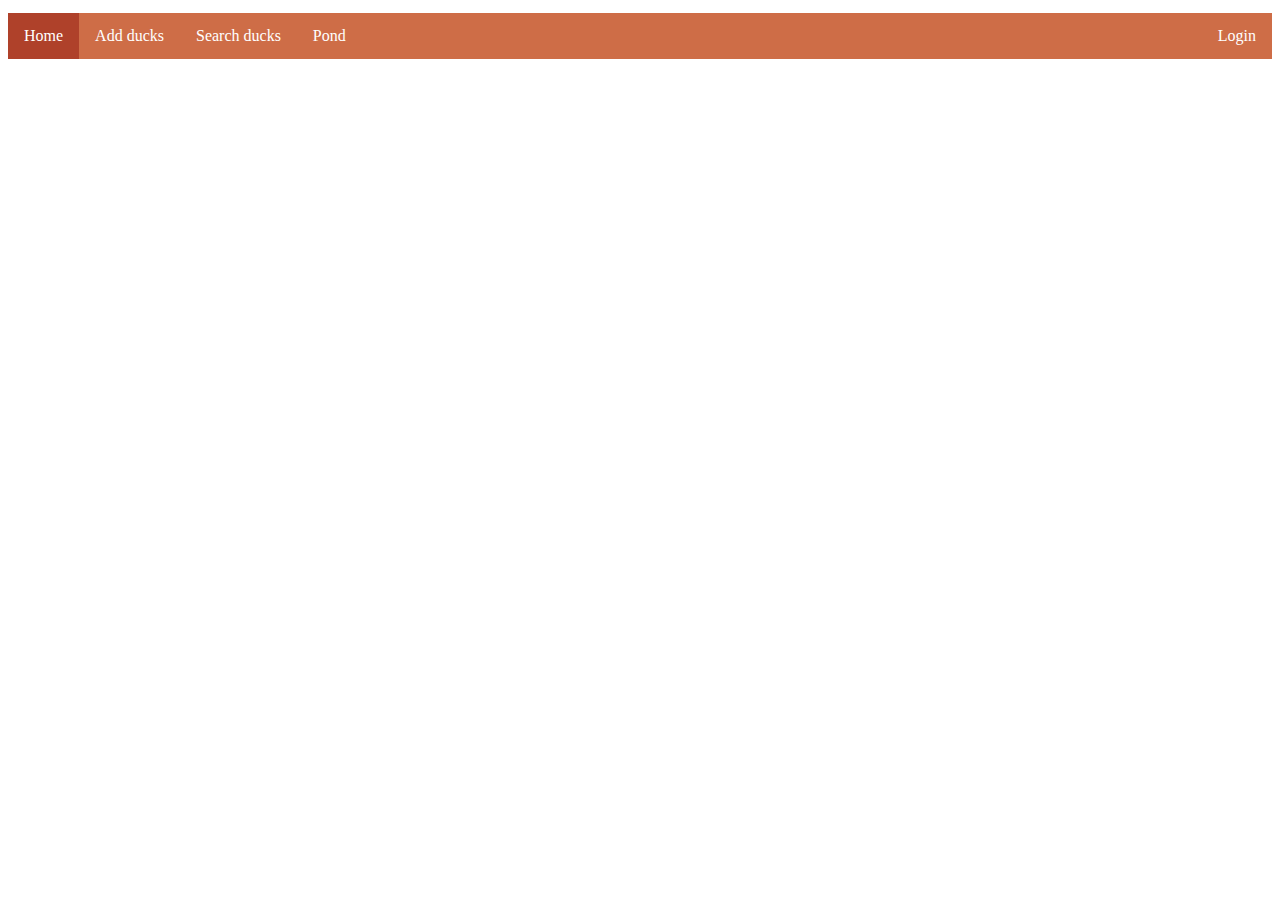
<file: index.html>
<!DOCTYPE html>
<html lang="en">
<head>
    <meta charset="UTF-8">
    <meta name="viewport" content="width=device-width, initial-scale=1.0">
    <link rel="stylesheet" href="navbar.css">
    <title>Ducks Application Home Page</title>
</head>
<body>

    <ul class="topnav">
        <li><a class="active" href="index.html">Home</a></li>
        <li><a href="add.html">Add ducks</a></li>        
        <li><a href="search.html">Search ducks</a></li>
        <li><a href="pond.html">Pond</a></li>
        <li class="right"><a  href="login.html">Login</a></li>
      </ul>

   
</body>
<script src="configuration.js"></script>

</html>
</file>
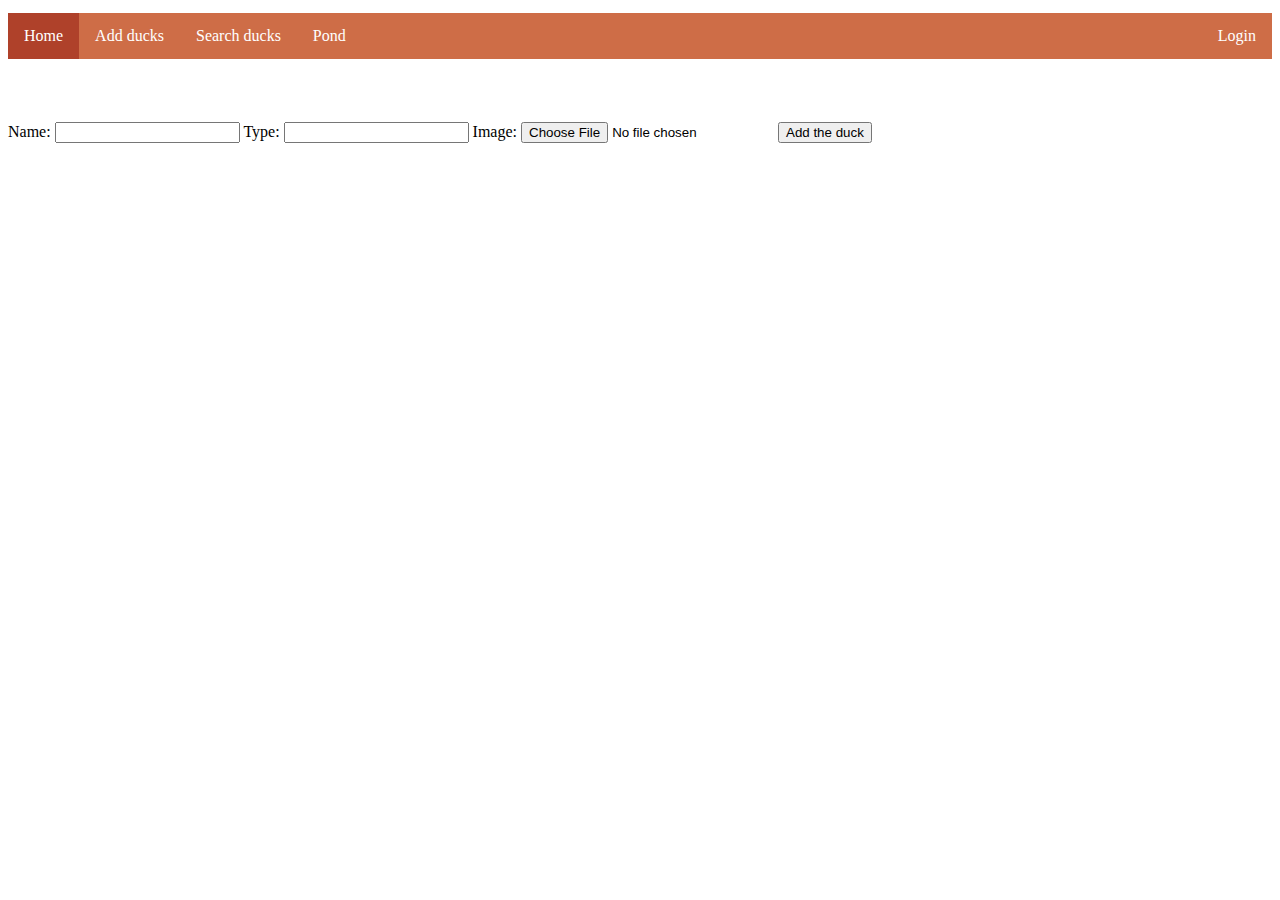
<file: add.html>
<!DOCTYPE html>
<html lang="en">
  <head>
    <meta charset="UTF-8" />
    <meta name="viewport" content="width=device-width, initial-scale=1.0" />
    <link rel="stylesheet" href="navbar.css">
    <title>Add a duck</title>
  </head>
  <body>
    <ul class="topnav">
      <li><a class="active" href="index.html">Home</a></li>
      <li><a href="add.html">Add ducks</a></li>        
      <li><a href="search.html">Search ducks</a></li>
      <li><a href="pond.html">Pond</a></li>
      <li class="right"><a  href="login.html">Login</a></li>
    </ul>
    <div>
      <label>Name:</label>
      <input id="name" />
      <label>Type:</label>
      <input id="type" />
      <label>Image:</label>
      <input type="file" id="imageInput" />
      <button onclick="addTheDuck()">Add the duck</button>
    </div>
    <script src="configuration.js"></script>
    <script>
      let host = getHost();
          async function addTheDuck() {
              let message = "";
                let duckName = document.getElementById("name").value;
                let duckType = document.getElementById("type").value;

                //alert("You entered: id=" + duckId + " ,type=" + duckType);
                //let duck = {x: duckId, y: duckType};
                //alert("You entered: id=" + duck.x + " ,type=" + duck.y);

                let duck = {name: duckName, type: duckType};
                //alert("You entered: id=" + duck.id + " ,type=" + duck.type);

                console.log("You entered:" + JSON.stringify(duck));

                let request = {
                  method: "POST",
                  headers: {
                      "Content-Type": "application/json",
                      'Authorization': 'Bearer ${configuration.token()}'
                  },
                  body: JSON.stringify(duck)
                };
                let response = await fetch(host + "/ducks", request);
                if(response.status == 200) {
                  let id = await response.json();
                  let result = await submitTheImage(id);
                  if(result) {
                      message = "The duck was added successfully!";
                  } else {
                      message = "Something went wrong! Duck data was saved successfully but duck image was not saved.";
                  }
                } else {
                  console.log(response);
                  message = "Something went wrong! Duck data could not be saved.";
                }
                console.log(message);
          }

          async function submitTheImage(duckId) {               
                let imageInput = document.getElementById("imageInput");            
                let formData = new FormData();
                formData.append("file", imageInput.files[0]);
                let request = {
                  method: "POST",
                  body: formData
                };
                let response = await fetch(host + "/ducks/" + duckId + "/image", request);
                let result = await response.json();
                return result;

          }
    </script>
  </body>
</html>
</file>
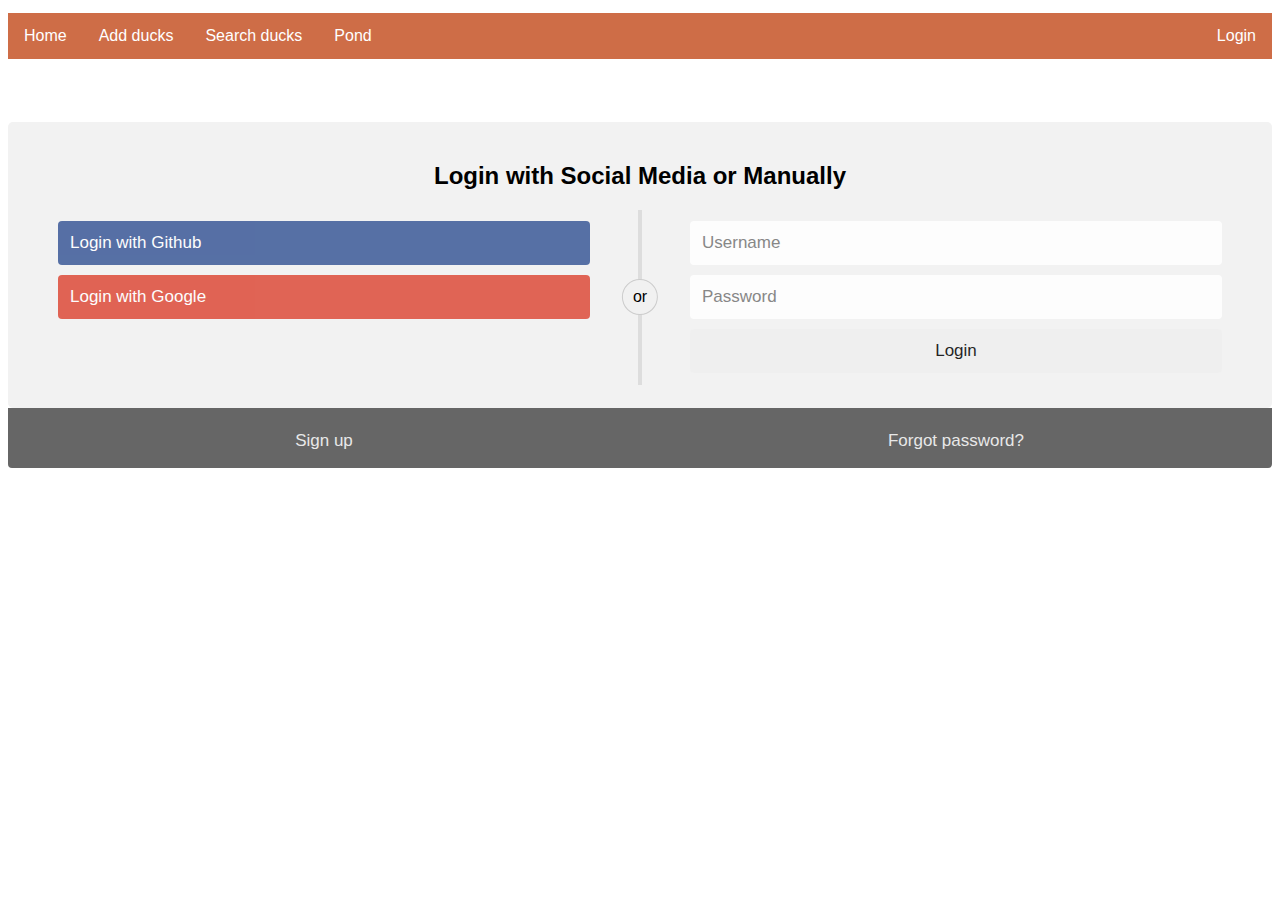
<file: login.html>
<!DOCTYPE html>
<html lang="en">
  <head>
    <meta charset="UTF-8" />
    <meta name="viewport" content="width=device-width, initial-scale=1.0" />
    <link rel="stylesheet" href="navbar.css" />
    <link rel="stylesheet" href="login.css" />
    <title>Login/Registeration</title>
  </head>
  <body>
    <ul class="topnav">
      <li><a href="index.html">Home</a></li>
      <li><a href="add.html">Add ducks</a></li>
      <li><a href="search.html">Search ducks</a></li>
      <li><a href="pond.html">Pond</a></li>
      <li class="right"><a class="active" href="login.html">Login</a></li>
    </ul>

    <div class="container">
      <form>
        <div class="row">
          <h2 style="text-align: center">
            Login with Social Media or Manually
          </h2>
          <div class="vl">
            <span class="vl-innertext">or</span>
          </div>

          <div class="col">
            <a href="#" class="fb btn">
              <i class="fa fa-facebook fa-fw"></i> Login with Github
            </a>
            <a href="#" class="google btn">
              <i class="fa fa-google fa-fw"></i> Login with Google
            </a>
          </div>

          <div class="col">
            <div class="hide-md-lg">
              <p>Or sign in manually:</p>
            </div>

            <input type="text" id="username" placeholder="Username" required />
            <input
              type="password"
              id="password"
              placeholder="Password"
              required
            />
            <input type="button" onclick="login()" value="Login" />
          </div>
        </div>
      </form>
    </div>

    <div class="bottom-container">
      <div class="row">
        <div class="col">
          <a href="register.html" style="color: white" class="btn">Sign up</a>
        </div>
        <div class="col">
          <a href="#" style="color: white" class="btn">Forgot password?</a>
        </div>
      </div>
    </div>

    <script src="configuration.js"></script>
  </body>
</html>
</file>
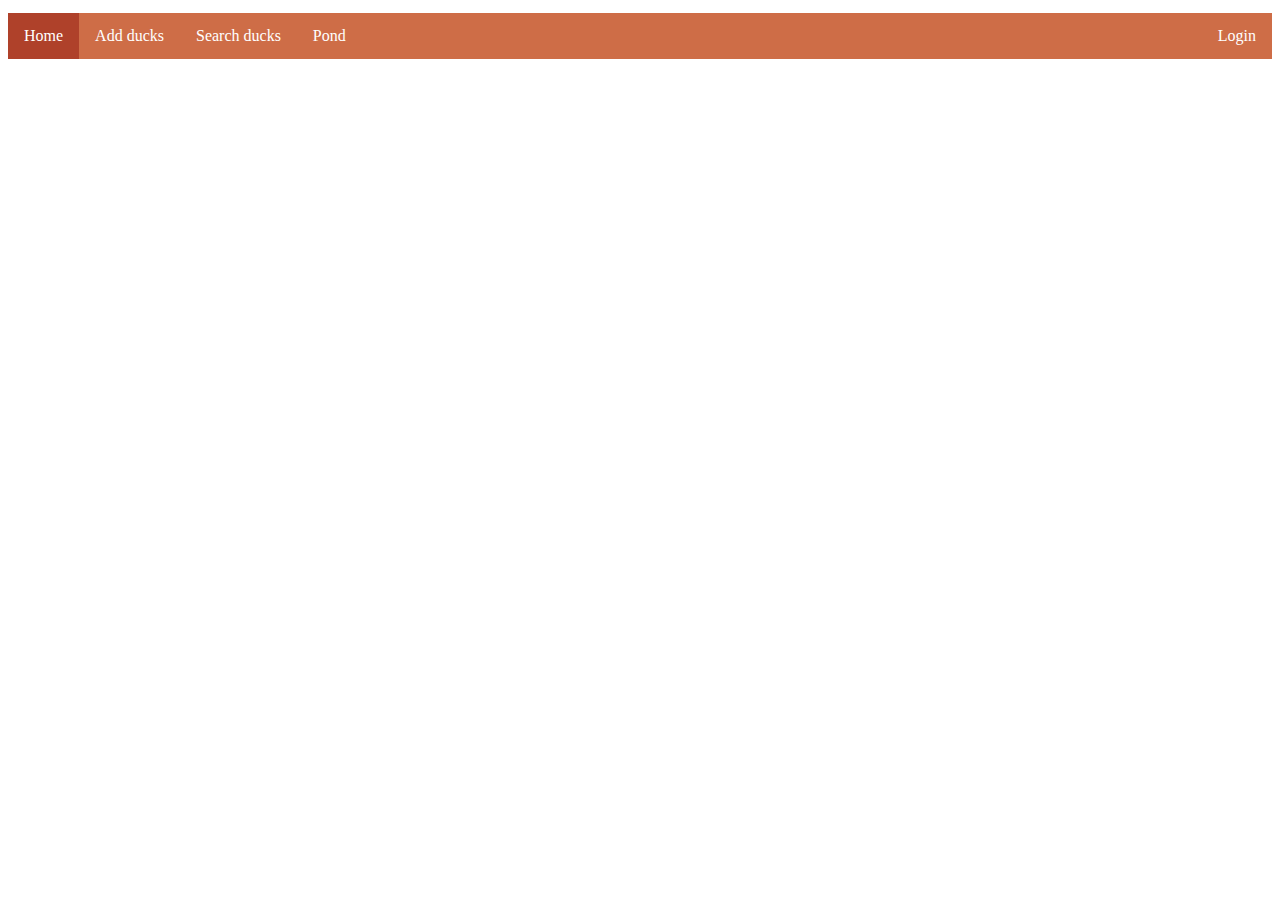
<file: pond.html>
<!DOCTYPE html>
<html lang="en">
  <head>
    <meta charset="UTF-8" />
    <meta name="viewport" content="width=device-width, initial-scale=1.0" />
    <link rel="stylesheet" href="navbar.css">
    <link rel="stylesheet" href="pond.css">
    <title>The pond</title>    
  </head>
  <body>
    <ul class="topnav">
      <li><a class="active" href="index.html">Home</a></li>
      <li><a href="add.html">Add ducks</a></li>        
      <li><a href="search.html">Search ducks</a></li>
      <li><a href="pond.html">Pond</a></li>
      <li class="right"><a  href="login.html">Login</a></li>
    </ul>

    <div id="pond"></div>
    <script src="configuration.js"></script>
    <script>
      let host = configuration.host();
      let ducks = [];
      displayTheDucks();

      async function getAll() {
        const headers = { 'Authorization': `Bearer ${configuration.token()}` };
        let response = await fetch(host + "/ducks", { headers });
        let result = await response.json();
        return result;
      }

      async function displayTheDucks() {
        if (ducks.length == 0) {
          ducks = await getAll();
        }

        let pond = document.getElementById("pond");
        pond.innerHTML = "";

        for (let duck of ducks) {
          let div = document.createElement("div");
          div.className = "flip-card";
          let innerHtml = `
            <div class="flip-card-inner">
              <div class="flip-card-front">
               <img
                   src="${host}/ducks/${duck.id}/image"
                   alt="Duck"
                   style="width: 100%"
                />
              </div>
              <div class="flip-card-back">
                <h1>${duck.name}</h1>
                <p>${duck.type}</p>
               </div>
            </div>
            `;
          div.innerHTML = innerHtml;
          pond.appendChild(div);
        }
      }
    </script>
  </body>
</html>
</file>
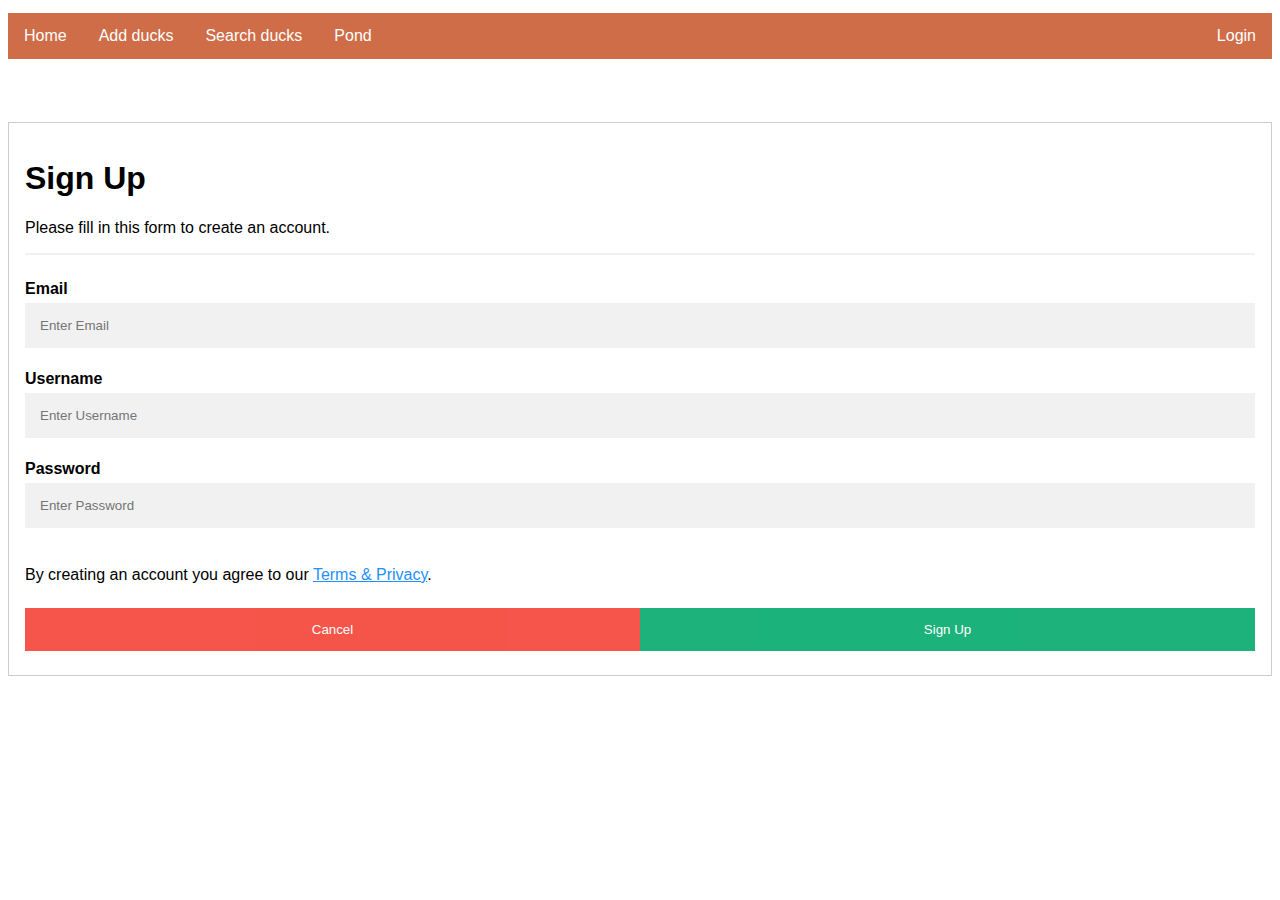
<file: register.html>
<!DOCTYPE html>
<html>
    <head>
        <meta charset="UTF-8">
        <meta name="viewport" content="width=device-width, initial-scale=1.0">
        <link rel="stylesheet" href="navbar.css">
        <link rel="stylesheet" href="register.css">
        <title>Registeration</title>
    </head>
<body>
    <ul class="topnav">
        <li><a  href="index.html">Home</a></li>
        <li><a href="add.html">Add ducks</a></li>        
        <li><a href="search.html">Search ducks</a></li>
        <li><a href="pond.html">Pond</a></li>
        <li class="right"><a  class="active" href="login.html">Login</a></li>
    </ul>

<form  style="border:1px solid #ccc">
  <div class="container">
    <h1>Sign Up</h1>
    <p>Please fill in this form to create an account.</p>
    <hr>

    <label for="email"><b>Email</b></label>
    <input type="text" placeholder="Enter Email" id="email" required>

    <label for="username"><b>Username</b></label>
    <input type="text"  placeholder="Enter Username" id="username" required>

    <label for="password"><b>Password</b></label>
    <input type="password" placeholder="Enter Password" id="password" required>
    
      
    <p>By creating an account you agree to our <a href="#" style="color:dodgerblue">Terms & Privacy</a>.</p>

    <div class="clearfix">
      <button type="button" class="cancelbtn">Cancel</button>
      <button type="button" onclick="signup()" class="signupbtn">Sign Up</button>
    </div>
  </div>
</form>
<script src="configuration.js"></script>
<script src="register.js"></script>
</body>
</html>
</file>
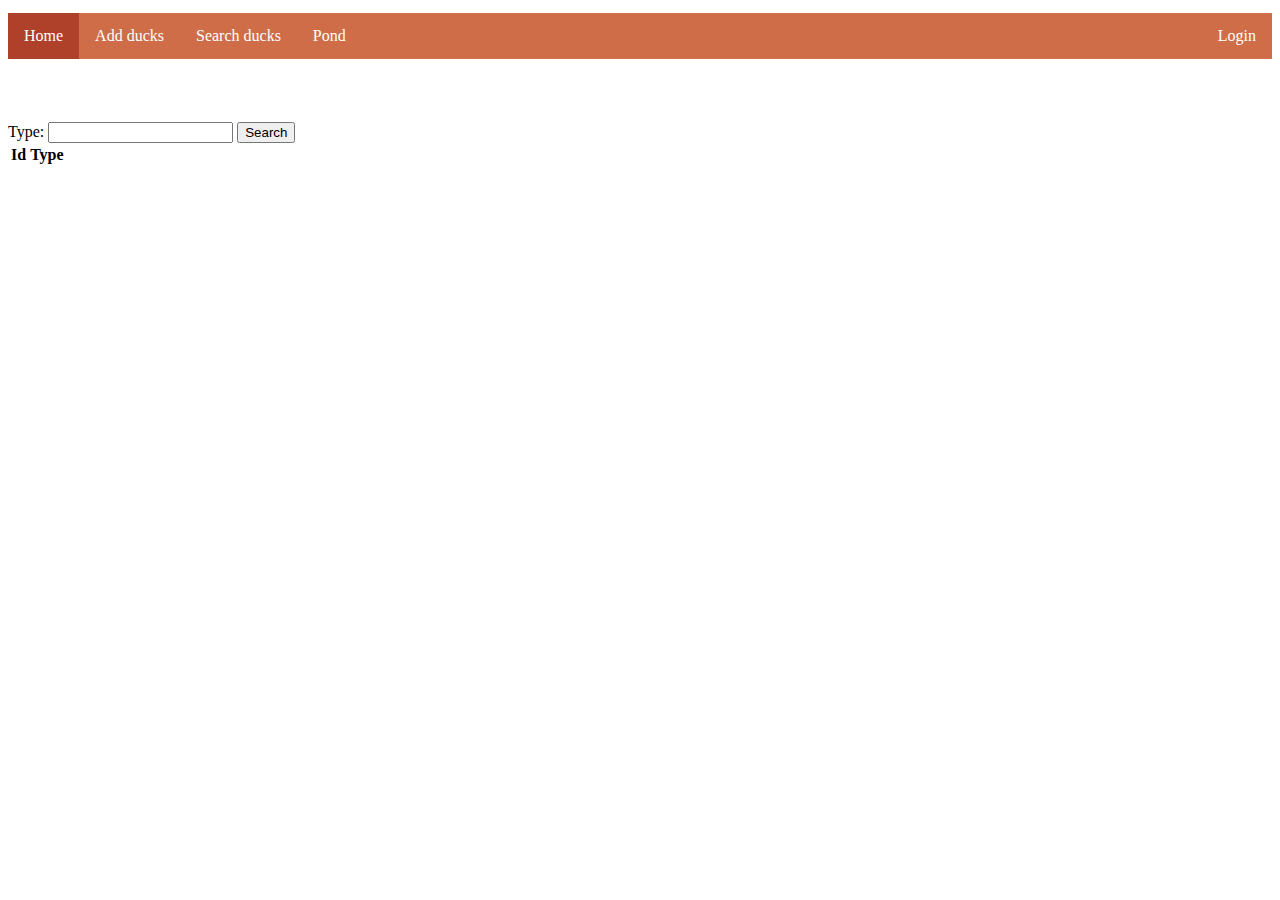
<file: search.html>
<!DOCTYPE html>
<html lang="en">
  <head>
    <meta charset="UTF-8" />
    <meta name="viewport" content="width=device-width, initial-scale=1.0" />
    <link rel="stylesheet" href="navbar.css">
    <title>Search ducks</title>   
  </head>
  <body>
    <ul class="topnav">
      <li><a class="active" href="index.html">Home</a></li>
      <li><a href="add.html">Add ducks</a></li>        
      <li><a href="search.html">Search ducks</a></li>
      <li><a href="pond.html">Pond</a></li>
      <li class="right"><a  href="login.html">Login</a></li>
    </ul>
    <labe>Type:</labe>
    <input id="type" />
    <button onclick="search()">Search</button>
    <br />
    <table>
      <thead>
        <tr>
          <th>Id</th>
          <th>Type</th>
        </tr>
      </thead>
      <tbody id="result"></tbody>
    </table>
    <script src="configuration.js"></script>
    <script>
      let ducks = [];

      async function getAll() {
        let host = configuration.host();
        const headers = { 'Authorization': `Bearer ${configuration.token()}` };
        return fetch(host + "/ducks", { headers })
          .then((response) => 
          {
            if(response.status == 401) {
              logout();
            }
            return response.json();
      })
          .catch((error) => {
            console.log(error);
            alert("Something went wrong!");
            return [];
          });
      }

      async function search() {
        if (ducks.length == 0) {
          ducks = await getAll();
        }

        let duckType = document.getElementById("type").value;

        let table = document.getElementById("result");
        table.innerHTML = "";

        for (let duck of ducks) {
          if (!duckType || duck.type.toLowerCase() == duckType.toLowerCase()) {
            let row = document.createElement("tr");
            let cell1 = document.createElement("td");
            let id = document.createTextNode(duck.id);
            cell1.appendChild(id);
            row.appendChild(cell1);
            let cell2 = document.createElement("td");
            let type = document.createTextNode(duck.type);
            cell2.appendChild(type);
            row.appendChild(cell2);
            table.appendChild(row);
          }
        }
      }
    </script>
  </body>
</html>
</file>
<file: navbar.css>
ul.topnav {
    list-style-type: none;
    margin-top: 1%;
    margin-bottom: 5%;
    padding: 0;
    overflow: hidden;
    background-color: #ce6d47;
  }
  
  ul.topnav li {float: left;}
  
  ul.topnav li a {
    display: block;
    color: white;
    text-align: center;
    padding: 14px 16px;
    text-decoration: none;
  }
  
  ul.topnav li a:hover:not(.active) {background-color: #f8ebcb;}
  
  ul.topnav li a.active {background-color:#af412a; }
  
  ul.topnav li.right {float: right;}
  
  @media screen and (max-width: 600px) {
    ul.topnav li.right, 
    ul.topnav li {float: none;}
  }
</file>
<file: login.css>
body {
  font-family: Arial, Helvetica, sans-serif;
}

* {
  box-sizing: border-box;
}

/* style the container */
.container {
  position: relative;
  border-radius: 5px;
  background-color: #f2f2f2;
  padding: 20px 0 30px 0;
} 

/* style inputs and link buttons */
input,
.btn {
  width: 100%;
  padding: 12px;
  border: none;
  border-radius: 4px;
  margin: 5px 0;
  opacity: 0.85;
  display: inline-block;
  font-size: 17px;
  line-height: 20px;
  text-decoration: none; /* remove underline from anchors */
}

input:hover,
.btn:hover {
  opacity: 1;
}

/* add appropriate colors to fb, twitter and google buttons */
.fb {
  background-color: #3B5998;
  color: white;
}

.twitter {
  background-color: #55ACEE;
  color: white;
}

.google {
  background-color: #dd4b39;
  color: white;
}

/* style the submit button */
input[type=submit] {
  background-color: #04AA6D;
  color: white;
  cursor: pointer;
}

input[type=submit]:hover {
  background-color: #45a049;
}

/* Two-column layout */
.col {
  float: left;
  width: 50%;
  margin: auto;
  padding: 0 50px;
  margin-top: 6px;
}

/* Clear floats after the columns */
.row:after {
  content: "";
  display: table;
  clear: both;
}

/* vertical line */
.vl {
  position: absolute;
  left: 50%;
  transform: translate(-50%);
  border: 2px solid #ddd;
  height: 175px;
}

/* text inside the vertical line */
.vl-innertext {
  position: absolute;
  top: 50%;
  transform: translate(-50%, -50%);
  background-color: #f1f1f1;
  border: 1px solid #ccc;
  border-radius: 50%;
  padding: 8px 10px;
}

/* hide some text on medium and large screens */
.hide-md-lg {
  display: none;
}

/* bottom container */
.bottom-container {
  text-align: center;
  background-color: #666;
  border-radius: 0px 0px 4px 4px;
}

/* Responsive layout - when the screen is less than 650px wide, make the two columns stack on top of each other instead of next to each other */
@media screen and (max-width: 650px) {
  .col {
    width: 100%;
    margin-top: 0;
  }
  /* hide the vertical line */
  .vl {
    display: none;
  }
  /* show the hidden text on small screens */
  .hide-md-lg {
    display: block;
    text-align: center;
  }
}
</file>
<file: pond.css>
.flip-card {
    background-color: transparent;
    width: 20%;
    perspective: 1000px;
  }

  .flip-card-inner {
    position: relative;
    width: 100%;
    height: 100%;
    text-align: center;
    transition: transform 0.6s;
    transform-style: preserve-3d;
    box-shadow: 0 4px 8px 0 rgba(0, 0, 0, 0.2);
  }

  .flip-card:hover .flip-card-inner {
    transform: rotateY(180deg);
  }

  .flip-card-front,
  .flip-card-back {
    width: 100%;
    height: 100%;
    -webkit-backface-visibility: hidden;
    backface-visibility: hidden;
  }

  .flip-card-front {
    background-color: #bbb;
    color: black;
  }

  .flip-card-back {
    background-color: #2980b9;
    color: white;
    transform: rotateY(180deg);
  }
</file>
<file: register.css>
body {font-family: Arial, Helvetica, sans-serif;}
* {box-sizing: border-box}

/* Full-width input fields */
input[type=text], input[type=password] {
  width: 100%;
  padding: 15px;
  margin: 5px 0 22px 0;
  display: inline-block;
  border: none;
  background: #f1f1f1;
}

input[type=text]:focus, input[type=password]:focus {
  background-color: #ddd;
  outline: none;
}

hr {
  border: 1px solid #f1f1f1;
  margin-bottom: 25px;
}

/* Set a style for all buttons */
button {
  background-color: #04AA6D;
  color: white;
  padding: 14px 20px;
  margin: 8px 0;
  border: none;
  cursor: pointer;
  width: 100%;
  opacity: 0.9;
}

button:hover {
  opacity:1;
}

/* Extra styles for the cancel button */
.cancelbtn {
  padding: 14px 20px;
  background-color: #f44336;
}

/* Float cancel and signup buttons and add an equal width */
.cancelbtn, .signupbtn {
  float: left;
  width: 50%;
}

/* Add padding to container elements */
.container {
  padding: 16px;
}

/* Clear floats */
.clearfix::after {
  content: "";
  clear: both;
  display: table;
}

/* Change styles for cancel button and signup button on extra small screens */
@media screen and (max-width: 300px) {
  .cancelbtn, .signupbtn {
     width: 100%;
  }
}
</file>
